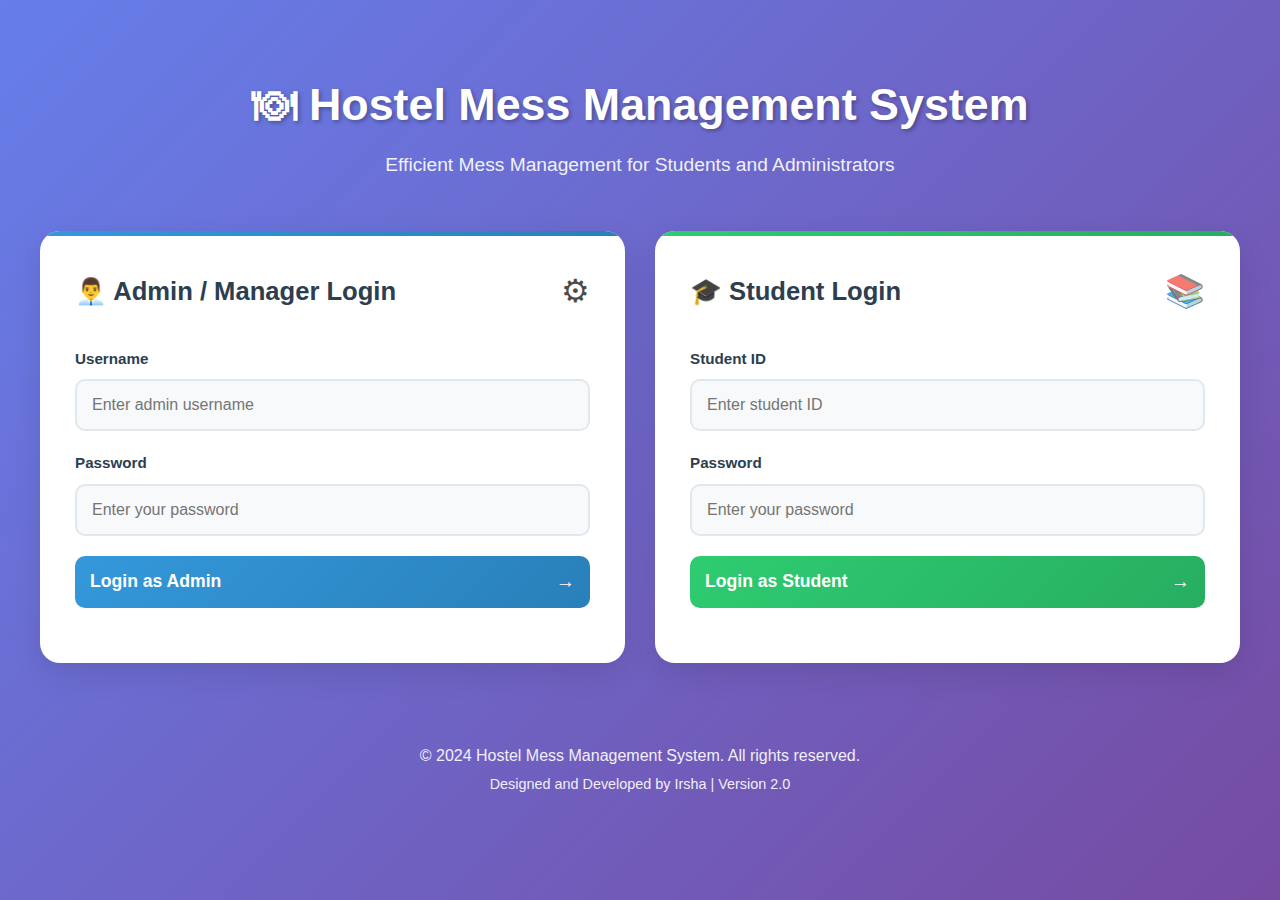
<file: index.html>
<!DOCTYPE html>
<html lang="en">
<head>
    <meta charset="UTF-8">
    <meta name="viewport" content="width=device-width, initial-scale=1.0">
    <title>Hostel Mess Management System</title>
    <link rel="stylesheet" href="style.css">
</head>
<body>
    <div class="container">
        <!-- Header Section -->
        <header class="header">
            <div class="logo">
                <h1>🍽 Hostel Mess Management System</h1>
            </div>
            <p class="tagline">Efficient Mess Management for Students and Administrators</p>
        </header>

        <!-- Main Content -->
        <main class="main-content">
            <!-- Admin Login Section -->
            <section class="login-card admin-card">
                <div class="card-header">
                    <h2>👨‍💼 Admin / Manager Login</h2>
                    <div class="icon">⚙</div>
                </div>
                <form class="login-form" id="adminLoginForm">
                    <div class="form-group">
                        <label for="adminUsername">Username</label>
                        <input type="text" id="adminUsername" placeholder="Enter admin username" required>
                    </div>
                    <div class="form-group">
                        <label for="adminPassword">Password</label>
                        <input type="password" id="adminPassword" placeholder="Enter your password" required>
                    </div>
                    <button type="submit" class="login-btn admin-btn">
                        <span class="btn-text">Login as Admin</span>
                        <span class="btn-icon">→</span>
                    </button>
                </form>
                <div class="card-footer">
                    <!-- <p>Default: admin / admin123</p> -->
                </div>
            </section>

            <!-- Student Login Section -->
            <section class="login-card student-card">
                <div class="card-header">
                    <h2>🎓 Student Login</h2>
                    <div class="icon">📚</div>
                </div>
                <form class="login-form" id="studentLoginForm">
                    <div class="form-group">
                        <label for="studentUsername">Student ID</label>
                        <input type="text" id="studentUsername" placeholder="Enter student ID" required>
                    </div>
                    <div class="form-group">
                        <label for="studentPassword">Password</label>
                        <input type="password" id="studentPassword" placeholder="Enter your password" required>
                    </div>
                    <button type="submit" class="login-btn student-btn">
                        <span class="btn-text">Login as Student</span>
                        <span class="btn-icon">→</span>
                    </button>
                </form>
                <div class="card-footer">
                <!--   <p>Try: STU001 / student123</p> -->
                </div>
            </section>
        </main>

        <!-- Footer -->
        <footer class="footer">
            <div class="footer-content">
                <p>&copy; 2024 Hostel Mess Management System. All rights reserved.</p>
                <p class="copyright">Designed and Developed by Irsha | Version 2.0</p>
            </div>
        </footer>
    </div>

    <!-- Loading Animation -->
    <div class="loading-overlay" id="loadingOverlay">
        <div class="loading-spinner">
            <div class="spinner"></div>
            <p>Processing your request...</p>
        </div>
    </div>

    <script src="script.js"></script>
</body>
</html>
</file>
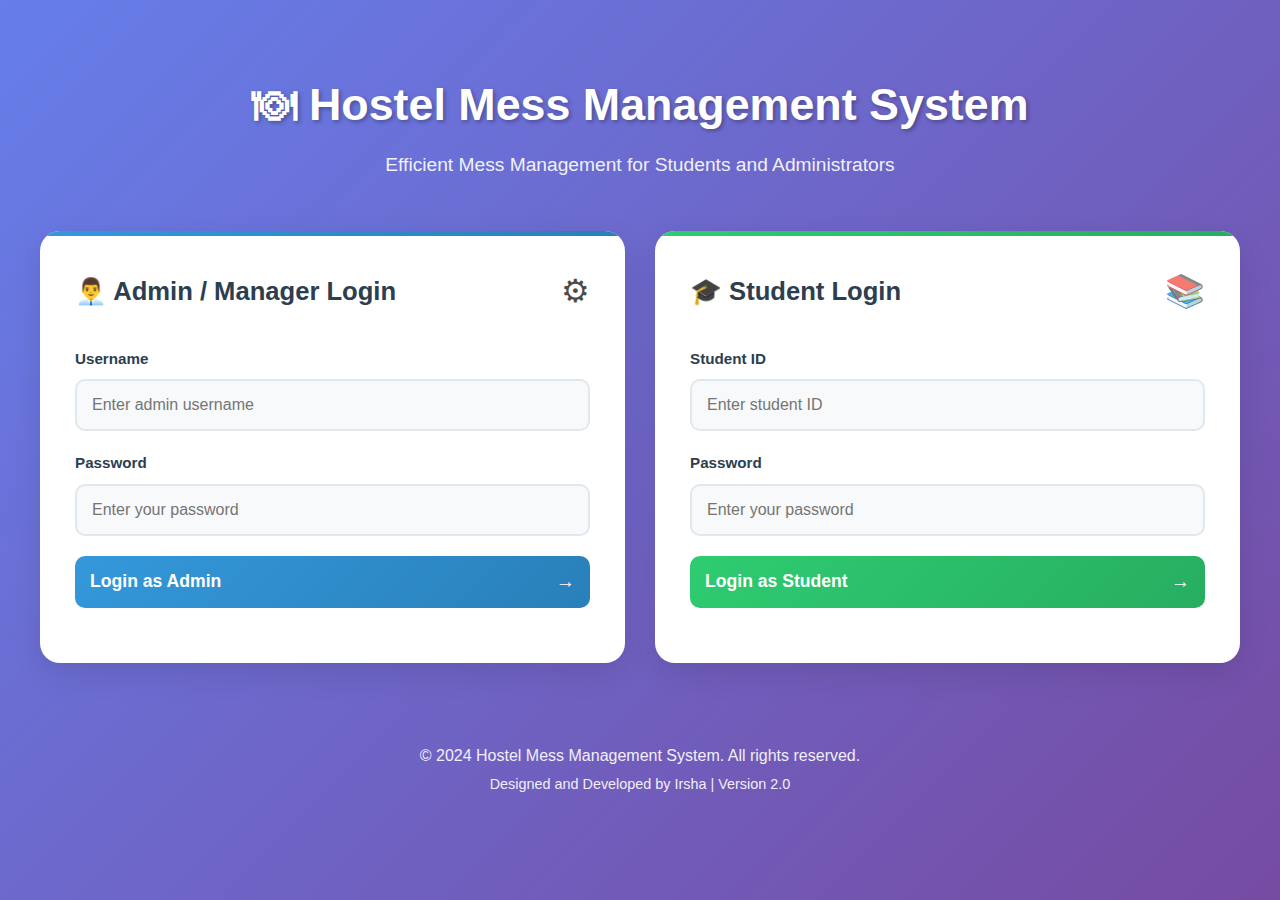
<file: admin-dashboard.html>
<!DOCTYPE html>
<html lang="en">
<head>
    <meta charset="UTF-8">
    <meta name="viewport" content="width=device-width, initial-scale=1.0">
    <title>Admin Dashboard - Hostel Mess Management</title>
    <link rel="stylesheet" href="./style.css">
</head>
<body>
    <div class="container">
        <!-- Dashboard Header -->
        <header class="dashboard-header">
            <div>
                <h1 class="dashboard-title">👨‍💼 Admin Dashboard</h1>
                <p id="adminWelcome">Welcome back, messmanager</p>
            </div>
            <div class="user-info">
                <p id="currentDate"></p>
                <button class="logout-btn" onclick="logout()">Logout</button>
            </div>
        </header>

        <!-- Statistics Section -->
        <section class="dashboard-grid">
            <div class="dashboard-card">
                <h3 class="card-title">📊 Today's Attendance</h3>
                <div class="stats-grid">
                    <div class="stat-card">
                        <div class="stat-number" id="presentCount">0</div>
                        <div class="stat-label">Present Today</div>
                    </div>
                    <div class="stat-card">
                        <div class="stat-number" id="totalStudents">0</div>
                        <div class="stat-label">Total Students</div>
                    </div>
                    <div class="stat-card">
                        <div class="stat-number" id="attendancePercent">0%</div>
                        <div class="stat-label">Attendance %</div>
                    </div>
                </div>
            </div>

            <div class="dashboard-card">
                <h3 class="card-title">👥 Student Management</h3>
                <form id="addStudentForm">
                    <div class="form-row">
                        <div class="form-group">
                            <label for="newStudentId">Student ID</label>
                            <input type="text" id="newStudentId" placeholder="" required>
                        </div>
                        <div class="form-group">
                            <label for="newStudentName">Full Name</label>
                            <input type="text" id="newStudentName" placeholder="Student Name" required>
                        </div>
                    </div>
                    <div class="form-row">
                        <div class="form-group">
                            <label for="newStudentRoom">Room Number</label>
                            <input type="text" id="newStudentRoom" placeholder="" required>
                        </div>
                        <div class="form-group">
                            <label for="newStudentPassword">Password</label>
                            <input type="password" id="newStudentPassword" placeholder="" required>
                        </div>
                    </div>
                    <button type="submit" class="submit-btn">Add Student</button>
                </form>
            </div>
        </section>

        <!-- Menu Management Section -->
        <section class="dashboard-card">
            <h3 class="card-title">📋 Mess Menu Management</h3>
            <form id="menuForm">
                <div class="form-row">
                    <div class="form-group">
                        <label for="menuDate">Date</label>
                        <input type="date" id="menuDate" required>
                    </div>
                </div>
                <div class="form-group">
                    <label for="breakfastMenu">Breakfast</label>
                    <input type="text" id="breakfastMenu" placeholder="Breakfast items" required>
                </div>
                <div class="form-group">
                    <label for="lunchMenu">Lunch</label>
                    <input type="text" id="lunchMenu" placeholder="Lunch items" required>
                </div>
                <div class="form-group">
                    <label for="dinnerMenu">Dinner</label>
                    <input type="text" id="dinnerMenu" placeholder="Dinner items" required>
                </div>
                <button type="submit" class="submit-btn">Update Menu</button>
            </form>
        </section>

        <!-- Students List Section -->
        <section class="dashboard-card">
            <h3 class="card-title">🎓 Registered Students</h3>
            <div id="studentsList" class="students-list">
                <!-- Students will be populated by JavaScript -->
            </div>
        </section>
    </div>

    <script src="./script.js"></script>

    <script>
        // Admin Dashboard specific functionality
        document.addEventListener('DOMContentLoaded', function() {
            const currentAdmin = JSON.parse(localStorage.getItem('currentAdmin'));
            if (!currentAdmin) {
                window.location.href = 'index.html';
                return;
            }

            // ✅ Fixed template literal
            document.getElementById('adminWelcome').textContent = `Welcome back, ${currentAdmin.name}!`;

            // Set current date
            document.getElementById('currentDate').textContent = new Date().toLocaleDateString('en-US', {
                weekday: 'long',
                year: 'numeric',
                month: 'long',
                day: 'numeric'
            });

            // Set today's date as default for menu
            document.getElementById('menuDate').value = new Date().toISOString().split('T')[0];

            // Load statistics and students list
            loadStatistics();
            loadStudentsList();

            // Add student form handler
            document.getElementById('addStudentForm').addEventListener('submit', function(e) {
                e.preventDefault();
                
                const studentData = {
                    id: document.getElementById('newStudentId').value.trim(),
                    name: document.getElementById('newStudentName').value.trim(),
                    room: document.getElementById('newStudentRoom').value.trim(),
                    password: document.getElementById('newStudentPassword').value
                };

                db.addStudent(studentData);
                showNotification('Student added successfully!', 'success');
                this.reset();
                loadStudentsList();
                loadStatistics();
            });

            // Menu form handler
            document.getElementById('menuForm').addEventListener('submit', function(e) {
                e.preventDefault();
                
                const date = document.getElementById('menuDate').value;
                const menuData = {
                    breakfast: document.getElementById('breakfastMenu').value,
                    lunch: document.getElementById('lunchMenu').value,
                    dinner: document.getElementById('dinnerMenu').value
                };

                db.updateMenu(date, menuData);
                showNotification('Menu updated successfully!', 'success');
            });
        });

        function loadStatistics() {
            const today = new Date().toISOString().split('T')[0];
            const stats = db.getAttendanceStats(today);
            const students = db.getAllStudents();

            document.getElementById('presentCount').textContent = stats.present;
            document.getElementById('totalStudents').textContent = stats.total;
            document.getElementById('attendancePercent').textContent = stats.percentage + '%';
        }

        function loadStudentsList() {
            const students = db.getAllStudents();
            const studentsList = document.getElementById('studentsList');
            
            if (students.length === 0) {
                studentsList.innerHTML = `<p style="color:#777;">No students registered yet.</p>`;
                return;
            }

            studentsList.innerHTML = students.map(student => `
                <div class="menu-item">
                    <div>
                        <strong>${student.name}</strong>
                        <div style="font-size: 0.9rem; color: #666;">
                            ID: ${student.id} | Room: ${student.room}
                        </div>
                    </div>
                    <div>
                        <span style="color: #666; font-size: 0.9rem;">
                            Meals Today: ${Object.keys(student.attendance?.[new Date().toISOString().split('T')[0]] || {}).length}
                        </span>
                    </div>
                </div>
            `).join('');
        }

        // Optional: logout function
        function logout() {
            localStorage.removeItem('currentAdmin');
            window.location.href = 'index.html';
        }
    </script>
</body>
</html>
</file>
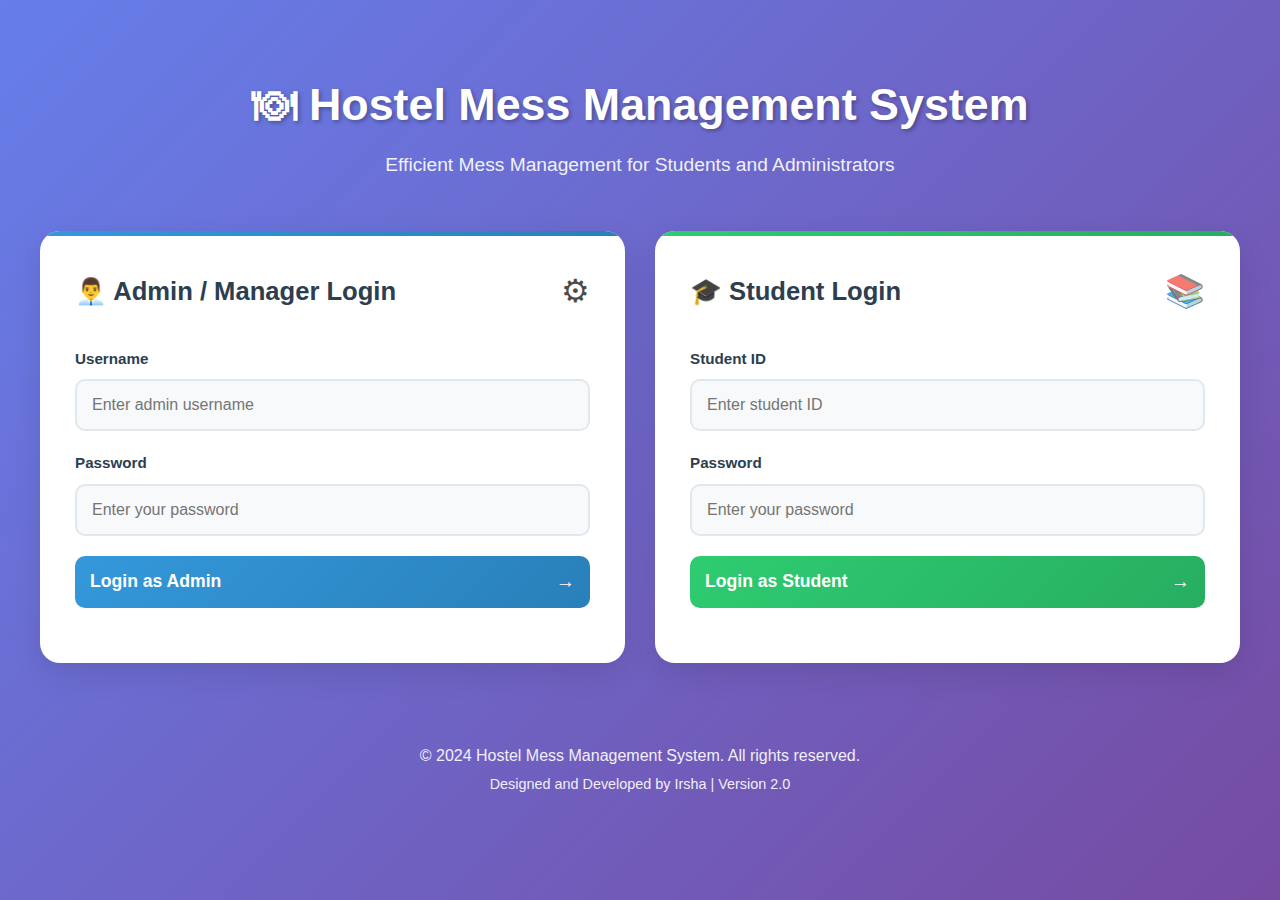
<file: student-dashboard.html>
<!DOCTYPE html>
<html lang="en">
<head>
    <meta charset="UTF-8">
    <meta name="viewport" content="width=device-width, initial-scale=1.0">
    <title>Student Dashboard - Hostel Mess Management</title>
    <link rel="stylesheet" href="./style.css">
</head>
<body>
    <div class="container">
        <!-- Dashboard Header -->
        <header class="dashboard-header">
            <div>
                <h1 class="dashboard-title">🎓 Student Dashboard</h1>
                <p id="studentWelcome">Welcome to Mess Portal!</p>
            </div>
            <div class="user-info">
                <p id="currentDate"></p>
                <button class="logout-btn" onclick="logout()">Logout</button>
            </div>
        </header>

        <!-- Today's Menu Section -->
        <section class="dashboard-card">
            <h3 class="card-title">📋 Today's Mess Menu</h3>
            <div id="todayMenu">
                <!-- Menu will be populated by JavaScript -->
            </div>
        </section>

        <!-- Attendance Section -->
        <section class="dashboard-grid">
            <div class="dashboard-card">
                <h3 class="card-title">✅ Mark Attendance</h3>
                <div id="attendanceButtons"></div>
            </div>

            <div class="dashboard-card">
                <h3 class="card-title">📊 My Attendance Summary</h3>
                <div class="stats-grid">
                    <div class="stat-card">
                        <div class="stat-number" id="todayMeals">0</div>
                        <div class="stat-label">Meals Today</div>
                    </div>
                    <div class="stat-card">
                        <div class="stat-number" id="totalMeals">0</div>
                        <div class="stat-label">Total This Week</div>
                    </div>
                </div>
            </div>
        </section>

        <!-- My Information Section -->
        <section class="dashboard-card">
            <h3 class="card-title">👤 My Information</h3>
            <div id="studentInfo"></div>
        </section>
    </div>

    <script src="./script.js"></script>
    <script>
        document.addEventListener('DOMContentLoaded', function() {
            const currentStudent = JSON.parse(localStorage.getItem('currentStudent'));
            if (!currentStudent) {
                window.location.href = 'index.html';
                return;
            }

            // ✅ Fixed template literal
            document.getElementById('studentWelcome').textContent = `Welcome, ${currentStudent.name}!`;

            // Display current date
            document.getElementById('currentDate').textContent = new Date().toLocaleDateString('en-US', {
                weekday: 'long',
                year: 'numeric',
                month: 'long',
                day: 'numeric'
            });

            // Display student information
            document.getElementById('studentInfo').innerHTML = `
                <div style="display: grid; grid-template-columns: 1fr 1fr; gap: 15px;">
                    <div><strong>Student ID:</strong> ${currentStudent.id}</div>
                    <div><strong>Room No:</strong> ${currentStudent.room}</div>
                    <div><strong>Name:</strong> ${currentStudent.name}</div>
                </div>
            `;

            loadTodayMenu();
            loadAttendanceButtons();
            loadAttendanceSummary();
        });

        function loadTodayMenu() {
            const menu = db.getTodayMenu();
            if (!menu) {
                document.getElementById('todayMenu').innerHTML = `<p style="color:#777;">Menu not available for today.</p>`;
                return;
            }

            document.getElementById('todayMenu').innerHTML = `
                <div class="menu-item"><strong>🍳 Breakfast:</strong> ${menu.breakfast || 'N/A'}</div>
                <div class="menu-item"><strong>🍽 Lunch:</strong> ${menu.lunch || 'N/A'}</div>
                <div class="menu-item"><strong>🌙 Dinner:</strong> ${menu.dinner || 'N/A'}</div>
            `;
        }

        function loadAttendanceButtons() {
            const currentStudent = JSON.parse(localStorage.getItem('currentStudent'));
            const today = new Date().toISOString().split('T')[0];
            const studentAttendance = db.getStudentAttendance(currentStudent.id) || {};
            const todayAttendance = studentAttendance[today] || [];

            const mealTypes = [
                { type: 'breakfast', label: '🍳 Breakfast', time: '7:00 - 9:00 AM' },
                { type: 'lunch', label: '🍽 Lunch', time: '12:00 - 2:00 PM' },
                { type: 'dinner', label: '🌙 Dinner', time: '7:00 - 9:00 PM' }
            ];

            const currentHour = new Date().getHours();

            document.getElementById('attendanceButtons').innerHTML = mealTypes.map(meal => {
                const isMarked = todayAttendance.includes(meal.type);
                let isAvailable = true;

                // Time window logic
                if (meal.type === 'breakfast' && (currentHour < 7 || currentHour >= 9)) isAvailable = false;
                if (meal.type === 'lunch' && (currentHour < 12 || currentHour >= 14)) isAvailable = false;
                if (meal.type === 'dinner' && (currentHour < 19 || currentHour >= 21)) isAvailable = false;

                return `
                    <div class="menu-item">
                        <div>
                            <strong>${meal.label}</strong>
                            <div style="font-size: 0.9rem; color: #666;">Time: ${meal.time}</div>
                        </div>
                        <button 
                            class="attendance-btn ${isMarked ? 'marked' : ''}" 
                            onclick="markAttendance('${meal.type}')"
                            ${isMarked || !isAvailable ? 'disabled' : ''}
                        >
                            ${isMarked ? 'Marked ✅' : (isAvailable ? 'Mark Attendance' : 'Not Available')}
                        </button>
                    </div>
                `;
            }).join('');
        }

        function markAttendance(mealType) {
            const currentStudent = JSON.parse(localStorage.getItem('currentStudent'));
            const today = new Date().toISOString().split('T')[0];
            
            db.markAttendance(currentStudent.id, today, mealType);
            showNotification(`${mealType.charAt(0).toUpperCase() + mealType.slice(1)} attendance marked!`, 'success');
            
            loadAttendanceButtons();
            loadAttendanceSummary();
        }

        function loadAttendanceSummary() {
            const currentStudent = JSON.parse(localStorage.getItem('currentStudent'));
            const studentAttendance = db.getStudentAttendance(currentStudent.id) || {};
            const today = new Date().toISOString().split('T')[0];
            
            const todayMeals = studentAttendance[today]?.length || 0;
            document.getElementById('todayMeals').textContent = todayMeals;
            
            const oneWeekAgo = new Date();
            oneWeekAgo.setDate(oneWeekAgo.getDate() - 7);
            
            let weeklyTotal = 0;
            Object.keys(studentAttendance).forEach(date => {
                if (new Date(date) >= oneWeekAgo) {
                    weeklyTotal += studentAttendance[date]?.length || 0;
                }
            });
            
            document.getElementById('totalMeals').textContent = weeklyTotal;
        }

        function logout() {
            localStorage.removeItem('currentStudent');
            window.location.href = 'index.html';
        }
    </script>
</body>
</html>
</file>
<file: style.css>
* {
    margin: 0;
    padding: 0;
    box-sizing: border-box;
    font-family: 'Segoe UI', Tahoma, Geneva, Verdana, sans-serif;
}

:root {
    --primary-blue: #3498db;
    --primary-green: #2ecc71;
    --primary-red: #e74c3c;
    --primary-purple: #9b59b6;
    --dark-blue: #2980b9;
    --dark-green: #27ae60;
    --dark-red: #c0392b;
    --dark-purple: #8e44ad;
    --text-dark: #2c3e50;
    --text-light: #7f8c8d;
    --bg-light: #f8f9fa;
    --card-shadow: 0 10px 30px rgba(0, 0, 0, 0.1);
    --transition: all 0.3s ease;
}

body {
    background: linear-gradient(135deg, #667eea 0%, #764ba2 100%);
    min-height: 100vh;
    display: flex;
    justify-content: center;
    align-items: center;
    padding: 20px;
    line-height: 1.6;
}

.container {
    width: 100%;
    max-width: 1200px;
    margin: 0 auto;
}

/* Header Styles */
.header {
    text-align: center;
    margin-bottom: 50px;
    color: white;
    animation: fadeInDown 1s ease;
}

.logo h1 {
    font-size: 2.8rem;
    margin-bottom: 10px;
    text-shadow: 2px 2px 4px rgba(0, 0, 0, 0.3);
}

.tagline {
    font-size: 1.2rem;
    opacity: 0.9;
    font-weight: 300;
}

/* Main Content Layout */
.main-content {
    display: grid;
    grid-template-columns: repeat(auto-fit, minmax(400px, 1fr));
    gap: 30px;
    margin-bottom: 50px;
}

/* Card Styles */
.login-card {
    background: white;
    border-radius: 20px;
    padding: 35px;
    box-shadow: var(--card-shadow);
    transition: var(--transition);
    position: relative;
    overflow: hidden;
}

.login-card::before {
    content: '';
    position: absolute;
    top: 0;
    left: 0;
    right: 0;
    height: 5px;
}

.admin-card::before {
    background: linear-gradient(90deg, var(--primary-blue), var(--dark-blue));
}

.student-card::before {
    background: linear-gradient(90deg, var(--primary-green), var(--dark-green));
}

.login-card:hover {
    transform: translateY(-10px);
    box-shadow: 0 20px 40px rgba(0, 0, 0, 0.15);
}

/* Card Header */
.card-header {
    display: flex;
    justify-content: space-between;
    align-items: center;
    margin-bottom: 30px;
}

.card-header h2 {
    color: var(--text-dark);
    font-size: 1.6rem;
}

.card-header .icon {
    font-size: 2rem;
    opacity: 0.7;
}

/* Form Styles */
.form-group {
    margin-bottom: 20px;
}

label {
    display: block;
    margin-bottom: 8px;
    color: var(--text-dark);
    font-weight: 600;
    font-size: 0.95rem;
}

input {
    width: 100%;
    padding: 15px;
    border: 2px solid #e1e8ed;
    border-radius: 10px;
    font-size: 1rem;
    transition: var(--transition);
    background: var(--bg-light);
}

input:focus {
    outline: none;
    border-color: var(--primary-blue);
    background: white;
    box-shadow: 0 0 0 3px rgba(52, 152, 219, 0.1);
}

/* Button Styles */
.login-btn {
    width: 100%;
    padding: 15px;
    border: none;
    border-radius: 10px;
    font-size: 1.1rem;
    font-weight: 600;
    cursor: pointer;
    transition: var(--transition);
    display: flex;
    justify-content: space-between;
    align-items: center;
    margin-top: 10px;
}

.admin-btn {
    background: linear-gradient(135deg, var(--primary-blue), var(--dark-blue));
    color: white;
}

.student-btn {
    background: linear-gradient(135deg, var(--primary-green), var(--dark-green));
    color: white;
}

.login-btn:hover {
    transform: translateY(-2px);
    box-shadow: 0 5px 15px rgba(0, 0, 0, 0.2);
}

.btn-icon {
    font-size: 1.2rem;
    transition: var(--transition);
}

.login-btn:hover .btn-icon {
    transform: translateX(5px);
}

/* Card Footer */
.card-footer {
    margin-top: 20px;
    text-align: center;
    font-size: 0.9rem;
    color: var(--text-light);
}

/* Footer */
.footer {
    text-align: center;
    color: white;
    padding: 30px 0;
    animation: fadeInUp 1s ease;
}

.footer-content p {
    margin-bottom: 5px;
    opacity: 0.9;
}

.copyright {
    font-size: 0.9rem;
    opacity: 0.7;
}

/* Loading Overlay */
.loading-overlay {
    position: fixed;
    top: 0;
    left: 0;
    width: 100%;
    height: 100%;
    background: rgba(0, 0, 0, 0.7);
    display: none;
    justify-content: center;
    align-items: center;
    z-index: 1000;
}

.loading-spinner {
    background: white;
    padding: 40px;
    border-radius: 15px;
    text-align: center;
    box-shadow: var(--card-shadow);
}

.spinner {
    width: 50px;
    height: 50px;
    border: 5px solid #f3f3f3;
    border-top: 5px solid var(--primary-blue);
    border-radius: 50%;
    animation: spin 1s linear infinite;
    margin: 0 auto 20px;
}

/* Dashboard Styles */
.dashboard-header {
    background: white;
    border-radius: 15px;
    padding: 20px;
    margin-bottom: 30px;
    box-shadow: var(--card-shadow);
    display: flex;
    justify-content: space-between;
    align-items: center;
}

.dashboard-title {
    color: var(--text-dark);
    font-size: 1.8rem;
}

.user-info {
    text-align: right;
}

.logout-btn {
    background: var(--primary-red);
    color: white;
    border: none;
    padding: 10px 20px;
    border-radius: 8px;
    cursor: pointer;
    transition: var(--transition);
}

.logout-btn:hover {
    background: var(--dark-red);
}

.dashboard-grid {
    display: grid;
    grid-template-columns: repeat(auto-fit, minmax(300px, 1fr));
    gap: 25px;
    margin-bottom: 30px;
}

.dashboard-card {
    background: white;
    border-radius: 15px;
    padding: 25px;
    box-shadow: var(--card-shadow);
    transition: var(--transition);
}

.dashboard-card:hover {
    transform: translateY(-5px);
    box-shadow: 0 15px 35px rgba(0, 0, 0, 0.15);
}

.card-title {
    color: var(--text-dark);
    font-size: 1.3rem;
    margin-bottom: 15px;
    display: flex;
    align-items: center;
    gap: 10px;
}

.stats-grid {
    display: grid;
    grid-template-columns: repeat(2, 1fr);
    gap: 15px;
}

.stat-card {
    background: var(--bg-light);
    padding: 20px;
    border-radius: 10px;
    text-align: center;
}

.stat-number {
    font-size: 2rem;
    font-weight: bold;
    color: var(--primary-blue);
}

.stat-label {
    color: var(--text-light);
    font-size: 0.9rem;
}

.menu-item {
    padding: 15px;
    border-bottom: 1px solid #e1e8ed;
    display: flex;
    justify-content: space-between;
    align-items: center;
}

.menu-item:last-child {
    border-bottom: none;
}

.attendance-btn {
    background: var(--primary-green);
    color: white;
    border: none;
    padding: 8px 15px;
    border-radius: 6px;
    cursor: pointer;
    transition: var(--transition);
}

.attendance-btn:hover {
    background: var(--dark-green);
}

.attendance-btn.marked {
    background: var(--text-light);
    cursor: not-allowed;
}

/* Form Styles for Dashboard */
.form-row {
    display: grid;
    grid-template-columns: 1fr 1fr;
    gap: 15px;
    margin-bottom: 15px;
}

.submit-btn {
    background: var(--primary-blue);
    color: white;
    border: none;
    padding: 12px 25px;
    border-radius: 8px;
    cursor: pointer;
    font-weight: 600;
    transition: var(--transition);
    width: 100%;
}

.submit-btn:hover {
    background: var(--dark-blue);
}

/* Animations */
@keyframes fadeInDown {
    from {
        opacity: 0;
        transform: translateY(-30px);
    }
    to {
        opacity: 1;
        transform: translateY(0);
    }
}

@keyframes fadeInUp {
    from {
        opacity: 0;
        transform: translateY(30px);
    }
    to {
        opacity: 1;
        transform: translateY(0);
    }
}

@keyframes spin {
    0% { transform: rotate(0deg); }
    100% { transform: rotate(360deg); }
}

/* Responsive Design */
@media (max-width: 768px) {
    .main-content {
        grid-template-columns: 1fr;
    }
    
    .logo h1 {
        font-size: 2rem;
    }
    
    .login-card {
        padding: 25px;
    }
    
    .dashboard-header {
        flex-direction: column;
        gap: 15px;
        text-align: center;
    }
    
    .form-row {
        grid-template-columns: 1fr;
    }
}

@media (max-width: 480px) {
    body {
        padding: 10px;
    }
    
    .logo h1 {
        font-size: 1.6rem;
    }
    
    .card-header {
        flex-direction: column;
        text-align: center;
        gap: 10px;
    }
}
</file>
